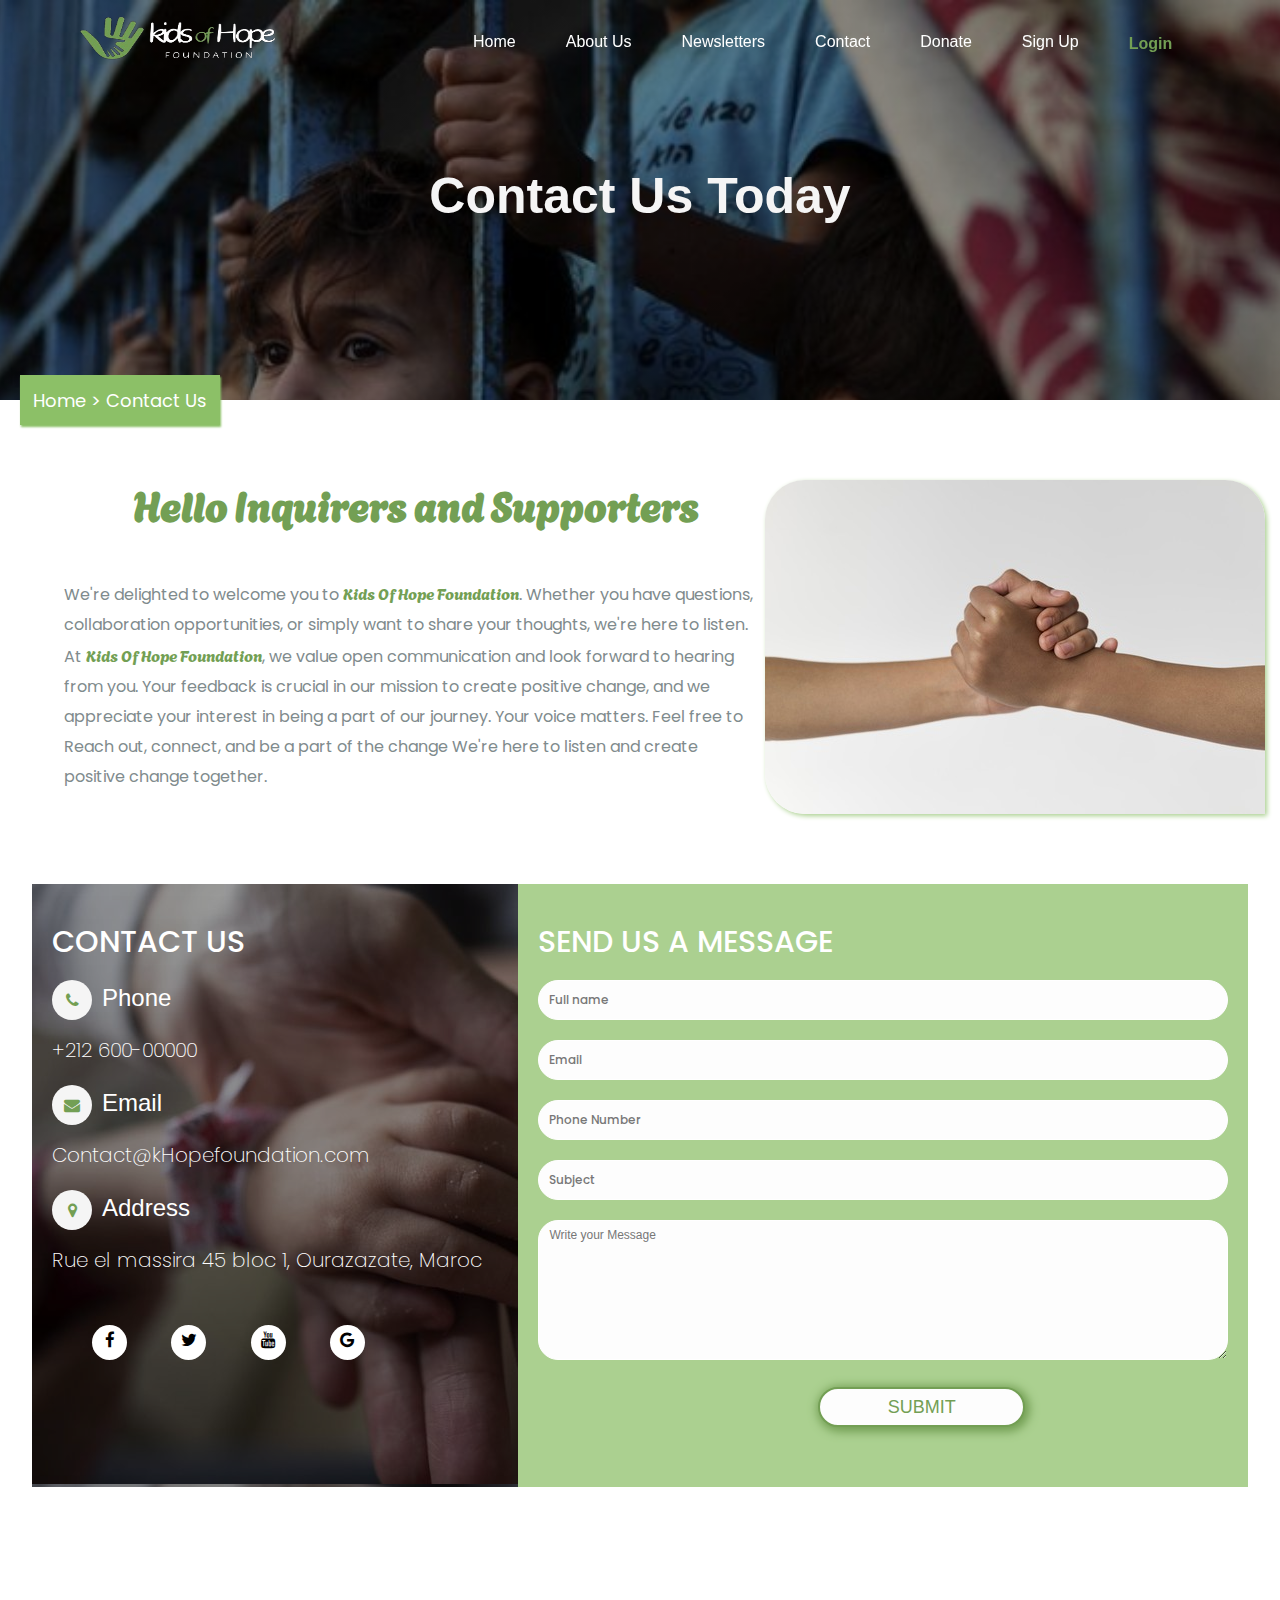
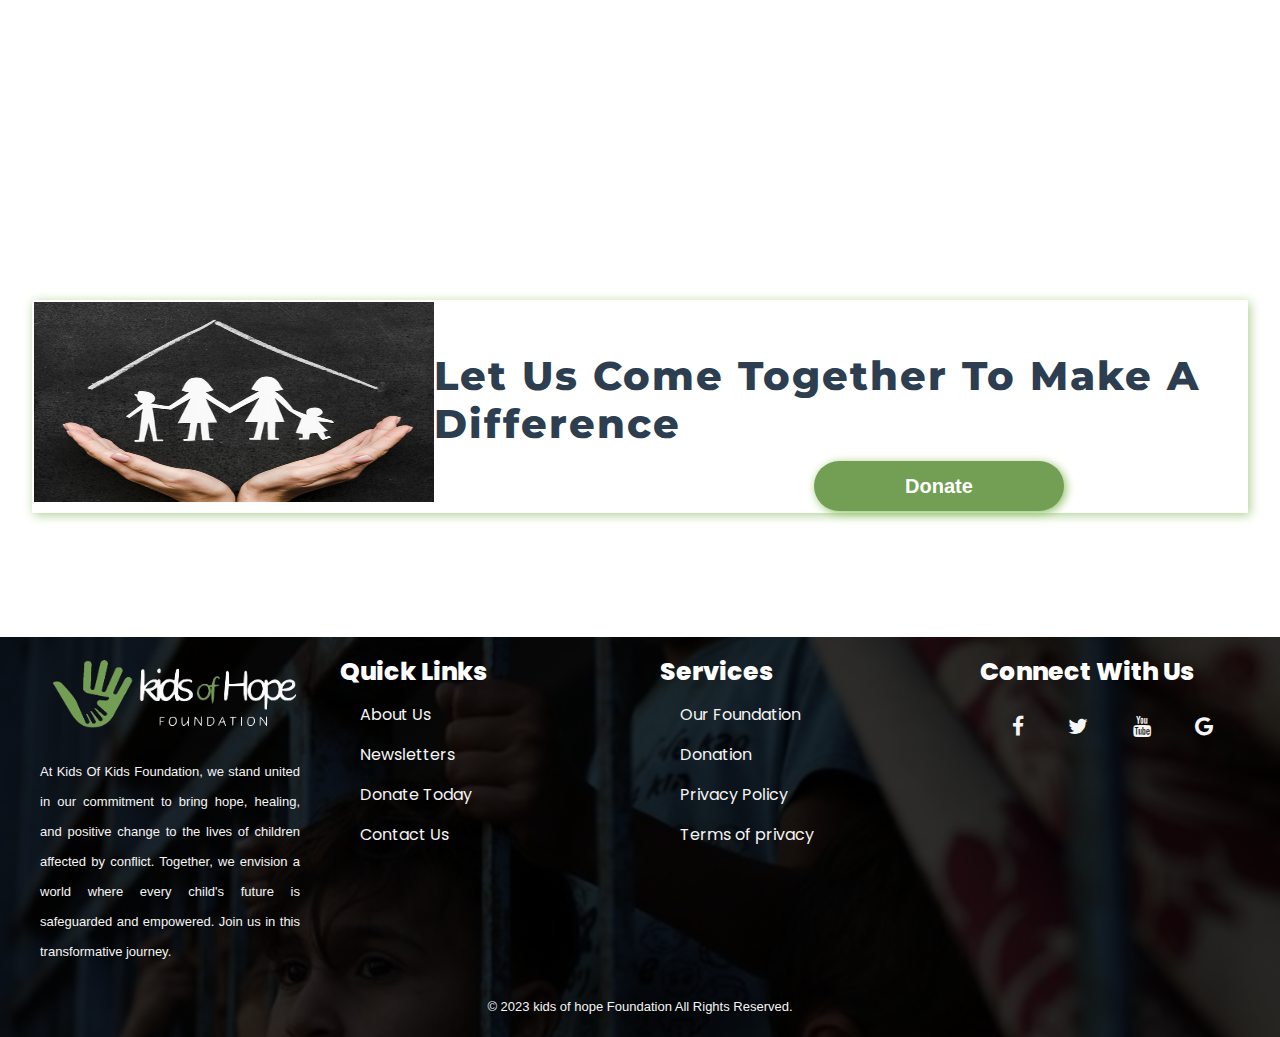
<file: contact.html>
<!DOCTYPE html>
<html lang="en">
<head>
    <meta charset="UTF-8">
    <meta name="viewport" content="width=device-width, initial-scale=1.0">
    <link rel="stylesheet" href="./css/bootstrap.min.css">
    <link href="https://cdn.jsdelivr.net/npm/bootstrap@5.2.3/dist/css/bootstrap.min.css" rel="stylesheet" integrity="sha384-rbsA2VBKQhggwzxH7pPCaAqO46MgnOM80zW1RWuH61DGLwZJEdK2Kadq2F9CUG65" crossorigin="anonymous">
    <link rel="stylesheet" href="https://cdnjs.cloudflare.com/ajax/libs/font-awesome/6.4.2/css/all.min.css" integrity="sha512-z3gLpd7yknf1YoNbCzqRKc4qyor8gaKU1qmn+CShxbuBusANI9QpRohGBreCFkKxLhei6S9CQXFEbbKuqLg0DA==" crossorigin="anonymous" referrerpolicy="no-referrer" />
    <link rel="stylesheet" href="https://cdnjs.cloudflare.com/ajax/libs/font-awesome/4.7.0/css/font-awesome.min.css">
    <title>Kids of Hope Foundation</title>
</head>
<style>
  @import url('https://fonts.googleapis.com/css2?family=Agbalumo&family=DM+Serif+Display:ital@0;1&family=Dancing+Script:wght@400;500;600;700&family=Montserrat:ital,wght@0,100;0,200;0,300;0,400;0,500;0,600;0,700;0,800;0,900;1,100;1,200;1,300;1,400;1,500;1,600;1,700;1,800;1,900&family=Playfair+Display:ital,wght@0,400;0,500;0,600;0,700;0,800;1,500;1,600&family=Poppins:ital,wght@0,100;0,200;0,300;0,400;0,500;0,600;0,700;0,800;0,900;1,100;1,200;1,300;1,400;1,500;1,600;1,700;1,800;1,900&family=Roboto:ital,wght@0,100;0,300;0,400;0,500;0,700;0,900;1,100;1,300;1,400;1,500;1,700;1,900&display=swap');

  * {
  margin: 0 auto;
  padding: 0;
  box-sizing: border-box;
  }
  
  .nav {
    height: 80px;
    width: 100%;
    background-color: transparent;
    position: fixed;
    z-index: 2000;
    transition: all 0.6s;
    
  }
  .nav-scrolled{
    background-color:#2a2929 ;
    box-shadow: 0 3px 10px rgba(0, 0, 0, 0.62);
    height: 80px;
  }
  
  .nav > .nav-header {
    display: inline;
  }
  
  .nav-logo img{
    width: 200px;
    height: 50px;
    margin-top: 15px;
    
    
  }
  
  .nav > .nav-btn {
    display: none;
  }
  
  .nav > .nav-links {
    display: flex;
    flex-wrap: wrap;
    float: right;
    font-size: 16px;
  }
  
  .nav > .nav-links > a {
    display: flex;
    padding: 30px 10px 40px 10px;
    margin-left: 30px;
    text-decoration: none;
    color: #fff;
    text-transform: capitalize;
    font-size: bold;
    
    
  }
  
  .nav > .nav-links > a:hover {
   color: #739f54;
   border-bottom: 2px solid #739f54;
   font-size: 20px;
   transition: .5s;
  }
  
  .nav > #nav-check {
    display: none;
  }
  .nav-links a:nth-child(n+7){
  color: #739f54;
  font-weight: 900;
  text-align: center;
  align-items: center; 
  }
 
  
  @media (max-width:980px) {
    .nav > .nav-btn {
      display: inline-block;
      position: absolute;
      right: 50px;
      top: 0;
      color: #efefef;
    }
    .nav > .nav-btn > label {
      display: inline-block;
      padding: 15px ;
      font-size: 40px;
    }
    .nav > .nav-btn > label:hover,.nav  #nav-check:checked ~ .nav-btn > label {
      cursor: pointer;
    }
    .nav > .nav-btn > label {
      display: block;
      width: 50px;
      height: 50px;

      
    }
  
    .nav-logo{
      margin-right: 450px;
      margin-top: 10px;
    }
    .nav > .nav-links {
      position: absolute;
      display: block;
      width: 50%;
      background-color: #333;
      height: 0px;
      transition: all 0.3s ease-in;
      overflow-y: hidden;
      top: 65px;
      right: 0px;
      z-index: 100;
    }
    .nav > .nav-links > a {
      display: block;
      width: 100%;
    }
    .nav > #nav-check:not(:checked) ~ .nav-links {
      height: 0px;
    }
    .nav > #nav-check:checked ~ .nav-links {
      height: calc(100vh - 50px);
      overflow-y: auto;
    }
  }
  .contact-wrap{
    width: 95%;
    height: auto;
    display: flex;
    flex-wrap: wrap;

  }
  .contact-item{
    padding: 40px 20px;
  }
  .contact-item:nth-child(1){
    flex: 40%;
    background: linear-gradient(to bottom,rgba(0,0,0,0.4),rgba(0,0,0,0.5)),url(./images/donatepic.jpg);
    object-fit: cover;
    color: #fff;
    

  }
  .contact-item:nth-child(2){
    flex: 60%;
    background: #abd090;
    color: #fff;
    
  }
  .contact-item:nth-child(3){
    flex: 100%;
    height: 500px;
    width: 100%;
    
  }
  .contact-item h1{
   font-size: 30px;
   color: #fff;
   text-transform: uppercase;
   font-weight: 500;
   margin-bottom: 20px;
   font-family: 'poppins';
 
  }
  .contact-item h2{
   font-size: 24px;
   font-weight: 400;
   margin-bottom: 15px;
   color: #fff;
 
  }
  .contact-item h2 i{
   font-size: 16px;
   width: 40px;
   height: 40px;
   margin-right: 10px;
   background: #f5f5f5;
   color: #739f54;
   border-radius: 50px;
   line-height: 40px;
   text-align: center;
  }
  .contact-item p{
   font-size: 20px;
   font-weight: 200;
   margin-bottom: 20px;
   font-family: 'poppins';
  }
  .contact-item ul{
    padding: 10px;
    margin: 10px;
  }
  .contact-item ul li{
    list-style: none;
    display: inline-block;
    padding: 20px;
  }
  .contact-item ul li a{
    display: block; 
    width: 35px;
    height: 35px;
    text-align: center;
    background: #fff;
    border-radius: 50%;
  }
  .contact-item ul li a i{
    font-size: 17px;
    line-height: 30px;
    color: #000;

  }
  .contact-item form{
    width: 100%;
    height: auto;
  }
  .contact-item-input{
    width: 100%;
    height: 40px;
    margin-bottom: 20px;
    border: 1px solid #fff;
    border-top-right-radius: 20px;
    border-top-left-radius: 20px;
    border-bottom-left-radius: 20px;
    border-bottom-right-radius: 20px;
    outline: none;
    padding-left: 10px;
    background: #fdfdfd;
    color: #000;
    font-size: 12px;
    font-weight: 500;
    font-family: 'poppins';
  }
  .contact-item-input::placeholder{
    color: #777;
  }
  .contact-item-text{
    width: 100%;
    height: 140px;
    margin-bottom: 20px;
    border: 1px solid #fff;
    border-top-right-radius: 20px;
    border-top-left-radius: 20px;
    border-bottom-left-radius: 20px;
    border-bottom-right-radius: 20px;
    outline: none;
    padding-top: 5px;
    padding-left: 10px;
    background: #fdfdfd;
    color: #000;
    font-size: 12px;
    font-weight: 500;
  }
  .contact-item-text::placeholder{
    color: #777;
  }
  .contact-item-btn{
    width: 30%;
    height: 40px;
    margin-bottom: 20px;
    margin-left: 280px;
    border: 2px solid #739f54;
    box-shadow: 2px 2px 10px 3px #739f54;
    border-top-right-radius: 20px;
    border-top-left-radius: 20px;
    border-bottom-left-radius: 20px;
    border-bottom-right-radius: 20px;
    outline: none;
    background: #fdfdfd;
    color: #739f54;
    font-size: 18px;
    font-weight: 500;
    cursor: pointer;
    transition: all 0.4s;
  }
  .contact-item-btn:hover{
    background-color: #739f54;
    color: #fff;
    transform: translateY(-5px);
  }
  .contact-item iframe{
    width: 100%;
    height:100% ;
  }
  .image-holder{
    width: 100%;
    height: 400px;
    margin-top: 10px;
    filter: brightness(0.5);
  }
  .contact-image {
  background: linear-gradient(rgba(0,0,0,0.4), rgba(0,0,0,0.4)), url(./images/card-1.jpg);
  background-attachment: fixed;
  height: 400px;
  background-position: center;
  background-repeat: no-repeat;
  background-size: cover;
  position: relative;
  margin-bottom: 20px;
  
}
.contact-image button{
  border: none;
  background-color: #8cc067;
  box-shadow: 1px 2px 2px #8cc067;
  width: 200px;
  height: 50px;
  color: #fff;
  font-size: 18px;
  font-family: 'poppins';
  position: absolute;
  top: 375px;
  left: 20px;
}

.contact-text {
  text-align: center;
  position: absolute;
  top: 50%;
  left: 50%;
  transform: translate(-50%, -50%);
  font-family: 'poppins';
}
.contact-text h1{
  color: #f5f5f5;
  
}
.contact-text p{
  font-family: 'poppins';

} 
.text-holder{
  display: grid;
  grid-template-columns: 60% 40%;
  gap: 10px;
  width: 90%;
  margin-top: 80px;
  margin-bottom: 70px;
}
.top-form h1{
  color: #739f54;
  font-family: 'agbalumo';
  margin-bottom: 50px;
  margin-left: 70px;


}
.top-form p{
  font-family: 'poppins';
  line-height: 30px;
}
.top-form p span{
  color: #739f54;
  font-family: 'agbalumo';
}
.top-form img{
  border-top-right-radius: 40px;
  border-top-left-radius: 40px;
  border-bottom-left-radius: 40px;
  box-shadow: 2px 2px 5px #abd090;
  transition: all 0.3s;
}
.top-form img:hover{
  border-top-right-radius: 0;
  border-top-left-radius: 0;
  border-bottom-left-radius: 0;
  transform: translateY(-10px);
  cursor: pointer;
}
.card-contact{
  display: flex;
  border: 2px solid #fff;
  box-shadow: 2px 2px 10px #abd090;
  width: 95%;
  position: absolute;
  top: 1900px;
  z-index: 1000;
  background-color: #fff;
}

.item-card img{
  height: 200px;
  width: 400px;
  
  
}
.item-card h1{
  font-family: 'Montserrat';
  margin-top: 50px;
  font-size: 40px;
  letter-spacing: 2px;
  text-transform: capitalize;
}
.item-card button{
  background-color: #739f54;
  border: none;
  border-radius: 30px;
  width: 250px;
  height: 50px;
  color: #fff;
  font-weight: 700;
  font-size: 20px;
  margin-left: 380px;
  margin-top: 5px;
  box-shadow: 2px 2px 10px #8cc067;
  animation: heartbeat 1.5s ease-in-out infinite both;
}
@keyframes heartbeat {
  from {
    transform: scale(1);
    transform-origin: center center;
    animation-timing-function: ease-out;
  }
  10% {
    transform: scale(0.91);
    animation-timing-function: ease-in;
  }
  17% {
    transform: scale(0.98);
    animation-timing-function: ease-out;
  }
  33% {
    transform: scale(0.87);
    animation-timing-function: ease-in;
  }
  45% {
    transform: scale(1);
    animation-timing-function: ease-out;
  }
}
.item-card button:hover{
  background-color: #8cc067;
  font-size: 24px;
  
}
footer {
    background: linear-gradient(rgba(0,0,0,0.8), rgba(0,0,0,0.8)), url(./images/card-1.jpg); /* Set your preferred background color */
    background-size: cover;
    padding: 20px 0;
    margin-top: 250px;
    height: 400px;
    bottom: 0;
}

.footer-container {
    display: flex;
    justify-content: space-around;
}

.footer-section {
    width: 30%;
    
}

.footer-section h3 {
    font-size: 25px;
    color: #fff; 
    font-family: 'poppins';
    margin-left: 20px;
}
.footer-links{
  font-family: 'poppins';
  line-height: 40px;
  margin-left: 40px;
}
.footer-section ul li {
  list-style: none;
  display: inline-block;
  padding: 20px;
 
}

.footer-section img{
  width: 250px;
  height: 80px;
  margin-left: 50px;

}
.footer-section p {
    font-size: 18px;
    color: #f5f5f5;
    padding: 10px;
    text-align: center;
    margin-left: 20px;
}
.footer-section p:last-child{
  font-size: 13px;
  padding: 20px;
  line-height: 30px;
  text-align: justify;
}

.footer-section a {
    text-decoration: none;
    color: #f5f5f5; 
}
.footer-section a:hover{
 transition: 0.5s;
 font-size: 20px ;
 
}

.copyright {
    text-align: center;
    font-size: 13px;
    color: #f5f5f5;
    position: absolute; 
    margin-top: 340px;
}
@media only screen and (max-width: 700px) {
  .text-holder {
    grid-template-columns: 100%; 
    margin-top: 30px; 
    margin-bottom: 20px; 
  }

  .top-form h1 {
    margin-left: 0; 
    margin-top: 10px;
    text-align: center;
  }
  .top-form p{
    text-align: center;
  }
  .top-form img{
    width: 100%;
  }
  .contact-item-btn{
    width: 30%;
    height: 40px;
    margin-bottom: 20px;
    margin-left: 160px;
  }
  .card-contact {
    position: absolute;
    display: flex;
    flex-direction: column; /* Stack elements vertically on small screens */
    margin-top: 900px; 
    
    
    
  }
  .item-card{
    height: 145px;
    
  }
  .item-card h1{
  margin-top: 55px;
  font-size: 20px;
}
  .item-card button{
    position: absolute;
    top: 230px;
    right: 120px;
  }
  .footer-container{
    display: column;
    
  }
 
  .footer-section img{
    width: 100px;
    height: 40px;
    margin-left: 35px;
  
  }
  .footer-section h3 {
    font-size: 15px;
  }
  .footer-section p {
    font-size: 10px;
    
  }
  .footer-section p:last-child{
    font-size: 10px;
    line-height: 13px;
    
  }
  .footer-section p:last-child i{
    display: block;
    
  }
  .footer-links{
    font-family: 'poppins';
    line-height: 30px;
    margin-left: 30px;
    font-size: 10px;
  }
  .footer-section a:hover{
    color: #739f54;
    transition: 0.5s;
    font-size: 12px ;
    
   }
   .copyright {
    text-align: center;
    font-size: 10px;
    position: absolute; 
    margin-top: 340px;
}
  
}


</style>
<body>
  <!--Navbar-->    
  <div class="nav">
    <input type="checkbox" id="nav-check">
    <div class="nav-header">
      <div class="nav-logo">
        <img src="./images/logo.png" alt="logo">
      </div>
    </div>
    <div class="nav-btn">
      <label for="nav-check">&#9776;</label>
    </div>
    <div class="nav-links">
      <a href="index.html" target="_self" >Home</a>
      <a href="about.html" target="_self">About us</a>
      <a href="News.html" target="_self">Newsletters</a>
      <a href="contact.html" target="_self" class="active">Contact</a>
      <a href="donate.html" target="_self">Donate</a>
      <a href="Subscribe.html" target="_self">Sign Up</a>
      <a href="login.html">Login<i class="fa-regular fa-user ms-2 mt-1" style="color: #739f54;"></i></a>
    </div>
  </div>        
  <!--End Navbar-->
  <!--start Contact-->
  <div class="contact-image">
    <div class="contact-text">
      <h1 style="font-size:50px">Contact Us Today</h1>
    </div>
    <a href="index.html"><button>Home > Contact Us</button></a>
  </div>
  <div class="text-holder">
    <div class="top-form">
      <h1>Hello Inquirers and Supporters</h1>
      <p>We're delighted to welcome you to <span>Kids Of Hope Foundation</span>. Whether you have questions, collaboration opportunities, or simply want to share your thoughts, we're here to listen. 
        At <span>Kids Of Hope Foundation</span>, we value open communication and look forward to hearing from you. Your feedback is crucial in our mission to create positive change, and we appreciate your interest in being a part of our journey. 
        Your voice matters. Feel free to Reach out, connect, and be a part of the change We're here to listen and create positive change together.
      </p>
    </div>
    <div class="top-form">
      <img src="./images/closinghands.jpg" alt="...">
    </div> 
  </div>
  <div class="contact-wrap">
    <div class="contact-item">
      <h1>Contact Us </h1>
      <h2><i class="fa fa-phone"></i>Phone</h2>
      <p>+212 600-00000</p>
      <h2><i class="fa fa-envelope"></i>Email</h2>
      <p>Contact@kHopefoundation.com</p>
      <h2><i class="fa fa-map-marker"></i>Address</h2>
      <p>Rue el massira 45 bloc 1, Ourazazate, Maroc</p>
      <ul>
        <li><a href="#"><i class="fa fa-facebook"></i></a></li>
        <li><a href="#"><i class="fa fa-twitter"></i></a></li>
        <li><a href="#"><i class="fa fa-youtube"></i></a></li>
        <li><a href="#"><i class="fa fa-google"></i></a></li>
      </ul>
    </div>
    <div class="contact-item"> 
      <h1>Send us a message</h1>
      <form>
        <input type="text" placeholder="Full name" class="contact-item-input">
        <input type="text" placeholder="Email" class="contact-item-input">
        <input type="tel" placeholder="Phone Number" class="contact-item-input">
        <input type="text" placeholder="Subject" class="contact-item-input">
        <textarea type="text" placeholder="Write your Message" class="contact-item-text"></textarea>
        <input type="submit" value="SUBMIT" class="contact-item-btn">
      </form>
    </div>  
    <div class="contact-item">
      <iframe src="https://www.google.com/maps/embed?pb=!1m18!1m12!1m3!1d27378.601592784547!2d-6.94285534052949!3d30.93348082895558!2m3!1f0!2f0!3f0!3m2!1i1024!2i768!4f13.1!3m3!1m2!1s0xdbb11d86646a609%3A0xa9af05153a6a8e27!2sourzazate%20Al%20Massira!5e0!3m2!1sfr!2sma!4v1699917895114!5m2!1sfr!2sma"  style="border:0;" allowfullscreen="" loading="lazy" referrerpolicy="no-referrer-when-downgrade"></iframe>
    </div>   
    <div class="card-contact">
      <div class="item-card">
        <img src="./images/home_protect.jpg" alt="...">
      </div>
      <div class="item-card">
        <h1>Let us come together to make a difference</h1><a href="donate.html"><button>Donate</button></a> 
      </div>

    </div> 
  </div>
 
  <footer>
      <div class="footer-container">
          <div class="footer-section">
              <img src="./images/logo.png" alt="...">
              <p>
                At Kids Of Kids Foundation, we stand united in our commitment to bring hope, healing, and positive change to the lives of children affected by conflict.
                Together, we envision a world where every child's future is safeguarded and empowered. 
                Join us in this transformative journey.
              </p>
        
          </div>
          <div class="footer-section">
              <h3>Quick Links</h3>
              <div class="footer-links">
                  <a href="About us.html">About Us</a><br>
                  <a href="News.html">Newsletters</a><br>
                  <a href="donate.html">Donate Today</a><br>
                  <a href="contact.html">Contact Us</a>
              </div>
          </div>
          <div class="footer-section">
            <h3>Services</h3>
            <div class="footer-links">
                <a href="index.html">Our Foundation</a><br>
                <a href="donate.html">Donation</a><br>
                <a href="#">Privacy Policy</a><br>
                <a href="#">Terms of privacy</a>
            </div>
          </div>
          <div class="footer-section">
            <h3>Connect With Us</h3>
              <ul>
                <li><a href="#"><i class="fa fa-lg fa-facebook"></i></a></li>
                <li><a href="#"><i class="fa fa-lg fa-twitter"></i></a></li>
                <li><a href="#"><i class="fa fa-lg fa-youtube"></i></a></li>
                <li><a href="#"><i class="fa fa-lg fa-google"></i></a></li>
              </ul>
          </div>
          <div class="copyright">
              <p>&copy; 2023 kids of hope Foundation All Rights Reserved.</p>
          </div>
      </div>
  </footer>
  <script src="https://cdn.jsdelivr.net/npm/bootstrap@5.2.3/dist/js/bootstrap.bundle.min.js" integrity="sha384-kenU1KFdBIe4zVF0s0G1M5b4hcpxyD9F7jL+jjXkk+Q2h455rYXK/7HAuoJl+0I4" crossorigin="anonymous"></script>        
   <script>
    const headerEl=document.querySelector('.nav');
      window.addEventListener('scroll',()=>{
        if(window.scrollY>50){
        headerEl.classList.add('nav-scrolled');
      }
      else if(window.scrollY<=50){
        headerEl.classList.remove('nav-scrolled');
      }
    });
   </script>
  </body>
  </html>
</file>
